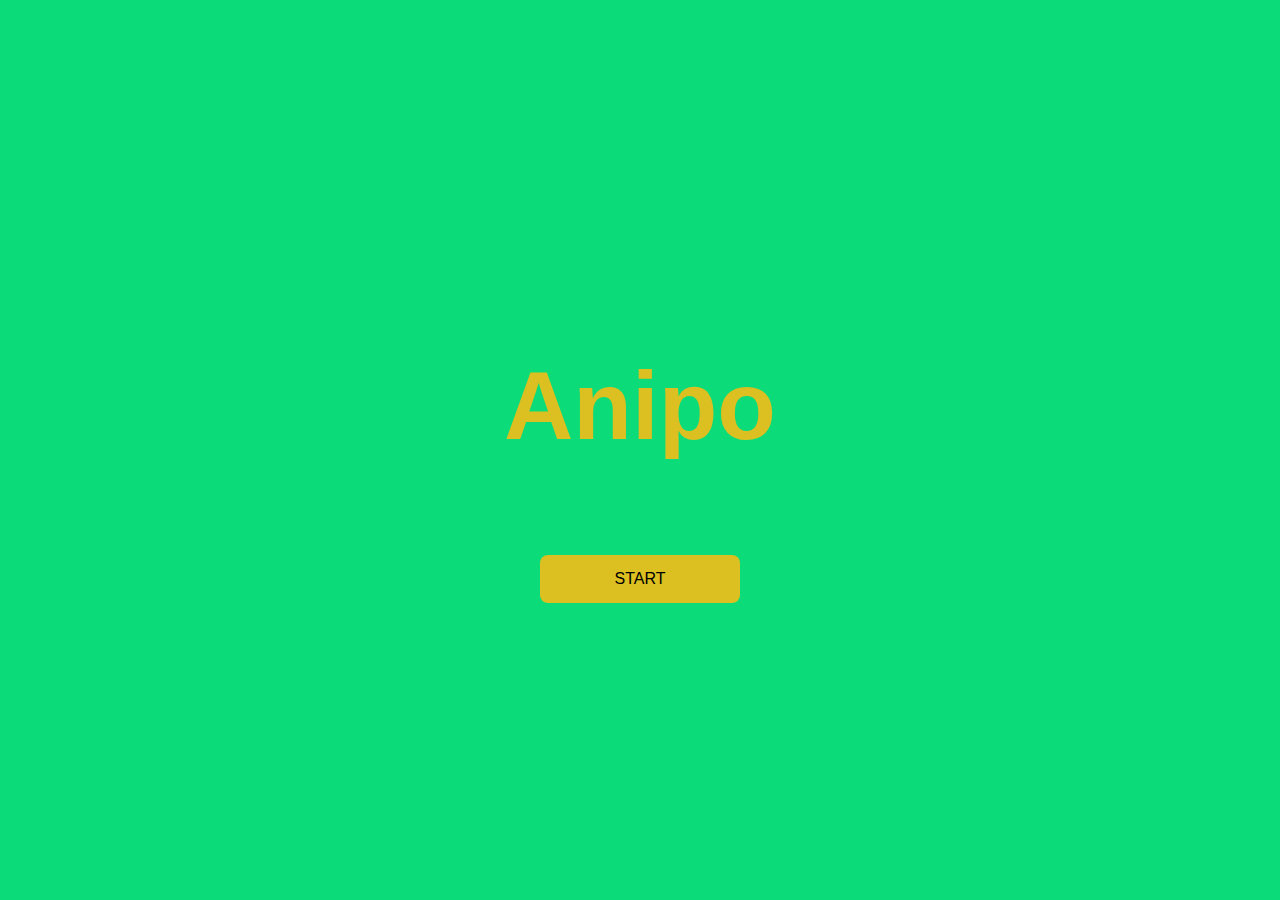
<file: index.html>
<html lang="ja">
<head>
    <meta charset="UTF-8">
    <meta name="viewport" content="width=device-width, initial-scale=1.0">
    <title>Anipo</title>
    <style>
        body {
            font-family: Arial, sans-serif;
            margin: 0;
            padding: 0;
            background-color: #0cdb79;
            display: flex;
            flex-direction: column;
            align-items: center;
            justify-content: center;
            min-height: 100vh;
            color: white;
        }
        .logo-animation {
            text-align: center;
            color: #dcbf20;
            font-size: 48px;
            animation: fadeIn 2s ease-in-out;
        }
        .start-button {
            text-align: center;
            margin-top: 20px;
        }
        button {
            margin: 10px 0;
            padding: 15px 20px;
            font-size: 16px;
            cursor: pointer;
            background-color: #dcbf20;
            color: black;
            border: none;
            border-radius: 8px;
            width: 200px;
            transition: background-color 0.3s ease;
        }
        button:hover {
            background-color: #f7e26c;
        }
        @keyframes fadeIn {
            from { opacity: 0; }
            to { opacity: 1; }
        }
    </style>
</head>
<body>
    <div class="logo-animation">
        <h1>Anipo</h1>
    </div>
    <div class="start-button">
        <button onclick="navigateTo('home.html')">START</button>
    </div>
    <script>
        function navigateTo(page) {
            window.location.href = page;
        }
    </script>
</body>
</html>
</file>
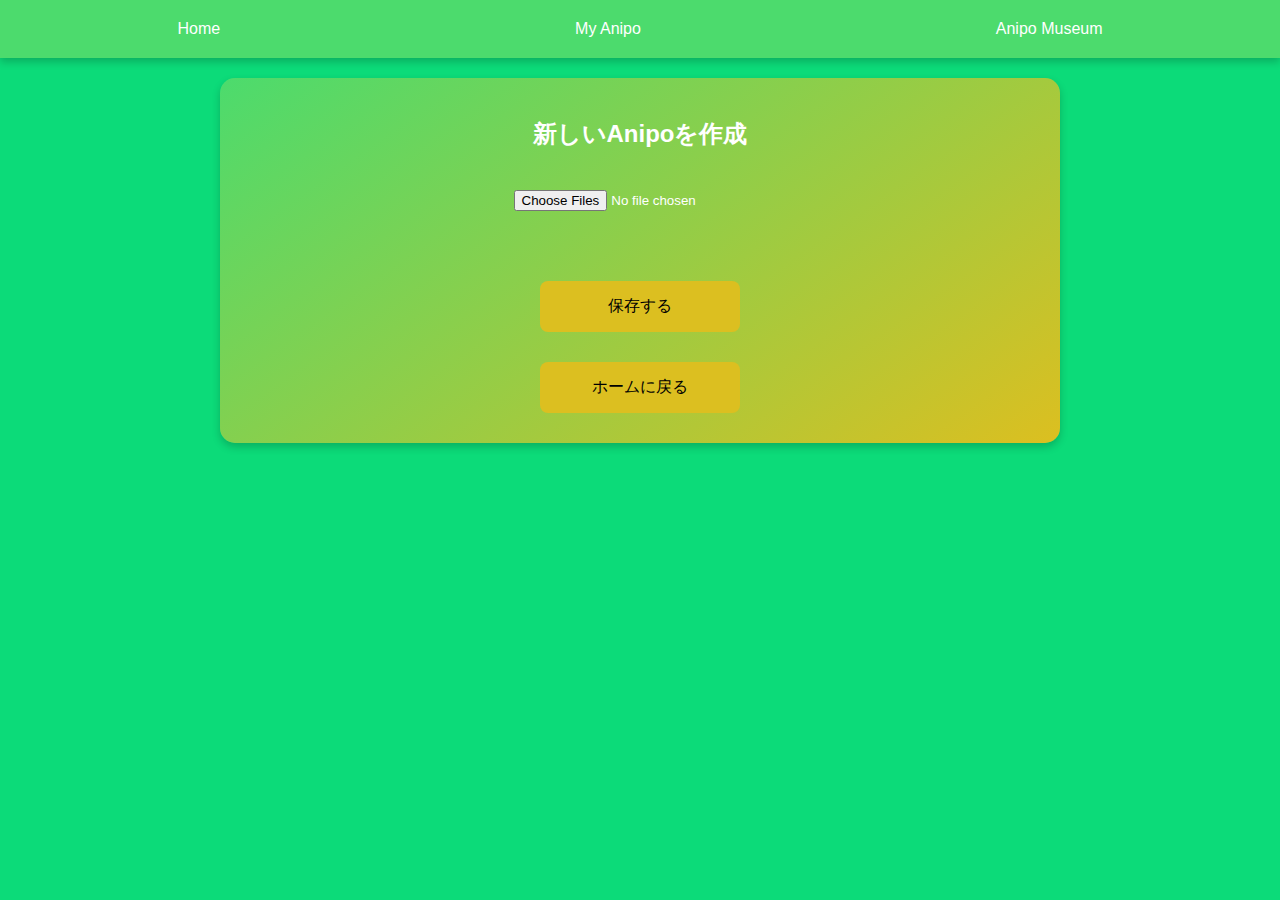
<file: anipocreate.html>
<!DOCTYPE html>
<html lang="ja">
<head>
    <meta charset="UTF-8">
    <meta name="viewport" content="width=device-width, initial-scale=1.0">
    <title>Anipo作成</title>
    <!DOCTYPE html>
<html lang="ja">
<head>
    <meta charset="UTF-8">
    <meta name="viewport" content="width=device-width, initial-scale=1.0">
    <title>Anipo作成</title>
    <link rel="stylesheet" href="styles.css">
    <style>
        body {
            font-family: Arial, sans-serif;
            margin: 0;
            padding: 0;
            background-color: #0cdb79;
            display: flex;
            flex-direction: column;
            align-items: center;
            justify-content: flex-start;
            min-height: 100vh;
            color: white;
        }
        .navbar {
            width: 100%;
            background-color: #4cdb6d;
            overflow: hidden;
            display: flex;
            justify-content: space-around;
            padding: 10px 0;
            box-shadow: 0 4px 8px rgba(0, 0, 0, 0.2);
        }
        .navbar a {
            text-decoration: none;
            color: white;
            font-size: 16px;
            padding: 10px;
            transition: background-color 0.3s ease;
        }
        .navbar a:hover {
            background-color: #dcbf20;
            border-radius: 8px;
        }
        .container {
            text-align: center;
            padding: 20px;
            background: linear-gradient(145deg, #4cdb6d, #dcbf20);
            box-shadow: 0 4px 8px rgba(0, 0, 0, 0.2);
            border-radius: 15px;
            margin: 20px;
            width: 90%;
            max-width: 800px;
        }
        input[type="file"] {
            margin: 20px 0;
        }
        #preview-container {
            display: flex;
            flex-wrap: wrap;
            gap: 10px;
            justify-content: center;
        }
        .preview-image {
            width: 100px;
            height: 100px;
            object-fit: cover;
            border: 2px solid #ccc;
            border-radius: 8px;
        }
        button {
            margin: 10px 0;
            padding: 15px 20px;
            font-size: 16px;
            cursor: pointer;
            background-color: #dcbf20;
            color: black;
            border: none;
            border-radius: 8px;
            width: 200px;
            transition: background-color 0.3s ease;
        }
        button:hover {
            background-color: #f7e26c;
        }
    </style>
</head>
<body>
    <nav class="navbar">
        <a href="home.html">Home</a>
        <a href="myanipo.html">My Anipo</a>
        <a href="anipomuseum.html">Anipo Museum</a>
    </nav>
    <div class="container">
        <h1>新しいAnipoを作成</h1>
        <input type="file" id="anipo-input" accept="image/*" multiple>
        <div id="preview-container"></div>
        <button id="save-anipo">保存する</button>
        <p id="status-message"></p>
        <button onclick="navigateTo('home.html')">ホームに戻る</button>
    </div>
    <script>
        const anipoInput = document.getElementById('anipo-input');
        const saveAnipoButton = document.getElementById('save-anipo');
        const statusMessage = document.getElementById('status-message');
        const previewContainer = document.getElementById('preview-container');

        // プレビューの表示
        anipoInput.addEventListener('change', (event) => {
            previewContainer.innerHTML = ''; // 既存のプレビューをクリア
            const files = event.target.files;

            Array.from(files).forEach(file => {
                const reader = new FileReader();
                reader.onload = () => {
                    const img = document.createElement('img');
                    img.src = reader.result;
                    img.classList.add('preview-image');
                    previewContainer.appendChild(img);
                };
                reader.readAsDataURL(file);
            });
        });

        // 保存処理
        saveAnipoButton.addEventListener('click', () => {
            const files = anipoInput.files;
            if (files.length > 0) {
                const newAnipoImages = [];
                let loadedCount = 0; // 読み込み完了カウンター

                Array.from(files).forEach(file => {
                    const reader = new FileReader();
                    reader.onload = () => {
                        newAnipoImages.push(reader.result);
                        loadedCount++;

                        // 全ての画像がロードされた場合
                        if (loadedCount === files.length) {
                            let animalImages = JSON.parse(localStorage.getItem('animalImages')) || [];
                            let allAnipo = JSON.parse(localStorage.getItem('allAnipo')) || []; // 公開データ

                            animalImages = animalImages.concat(newAnipoImages);
                            allAnipo = allAnipo.concat(newAnipoImages); // 公開画像にも追加

                            localStorage.setItem('animalImages', JSON.stringify(animalImages));
                            localStorage.setItem('allAnipo', JSON.stringify(allAnipo)); // 保存

                            statusMessage.textContent = `${files.length} 件のAnipoを保存して公開しました！`;
                        }
                    };
                    reader.onerror = () => {
                        statusMessage.textContent = "画像の読み込みに失敗しました。";
                    };
                    reader.readAsDataURL(file);
                });
            } else {
                statusMessage.textContent = "画像を選択してください。";
            }
        });

        function navigateTo(page) {
            window.location.href = page;
        }
    </script>
</body>
</html>
</file>
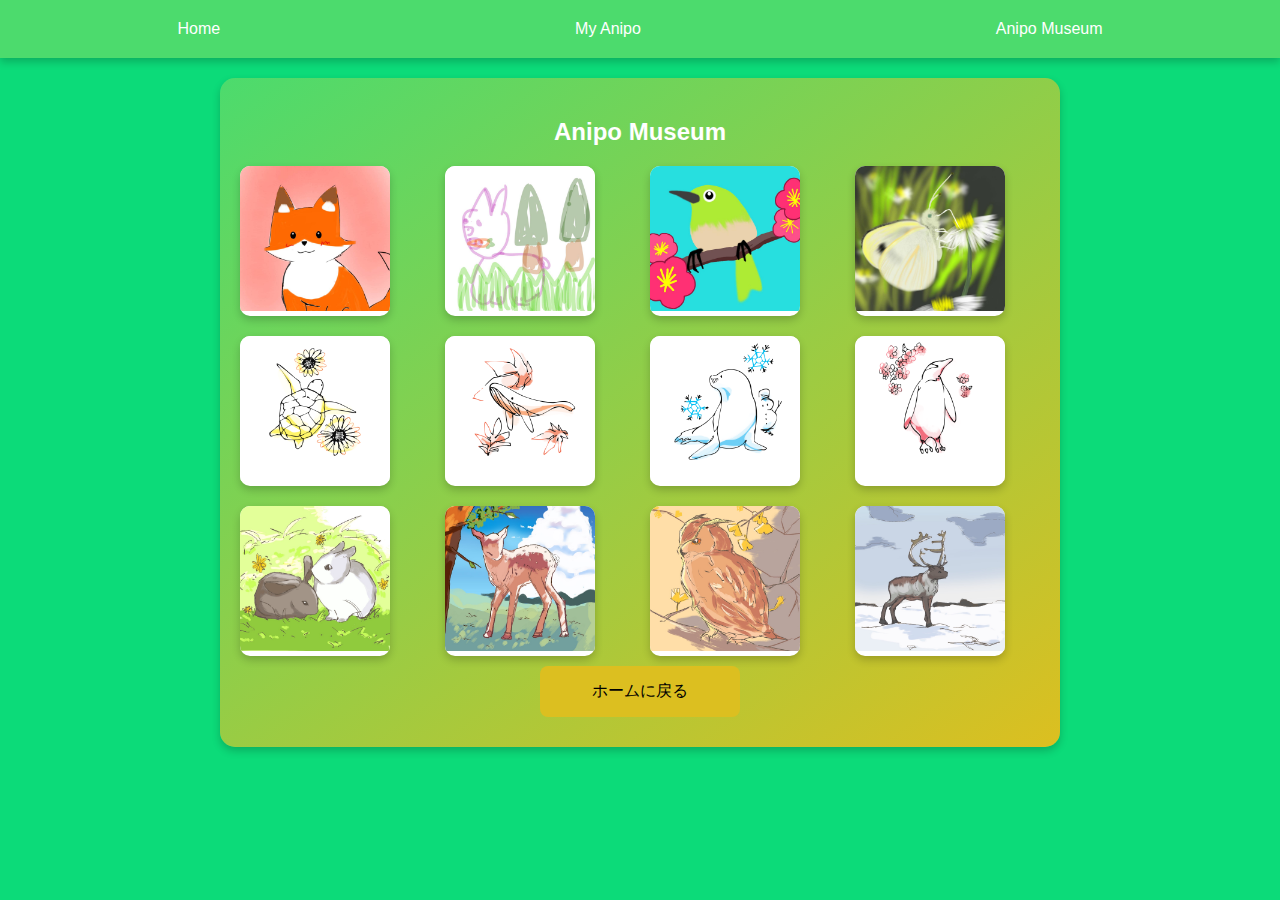
<file: anipomuseum.html>
<html lang="ja">
<head>
    <meta charset="UTF-8">
    <meta name="viewport" content="width=device-width, initial-scale=1.0">
    <title>Anipo Museum</title>
    <link rel="stylesheet" href="styles.css">
    <style>
        body {
            font-family: Arial, sans-serif;
            margin: 0;
            padding: 0;
            background-color: #0cdb79;
            display: flex;
            flex-direction: column;
            align-items: center;
            justify-content: flex-start;
            min-height: 100vh;
            color: white;
        }
        .navbar {
            width: 100%;
            background-color: #4cdb6d;
            overflow: hidden;
            display: flex;
            justify-content: space-around;
            padding: 10px 0;
            box-shadow: 0 4px 8px rgba(0, 0, 0, 0.2);
        }
        .navbar a {
            text-decoration: none;
            color: white;
            font-size: 16px;
            padding: 10px;
            transition: background-color 0.3s ease;
        }
        .navbar a:hover {
            background-color: #dcbf20;
            border-radius: 8px;
        }
        .container {
            text-align: center;
            padding: 20px;
            background: linear-gradient(145deg, #4cdb6d, #dcbf20);
            box-shadow: 0 4px 8px rgba(0, 0, 0, 0.2);
            border-radius: 15px;
            margin: 20px;
            width: 90%;
            max-width: 800px;
        }
        .gallery {
            display: grid;
            grid-template-columns: repeat(auto-fit, minmax(150px, 1fr));
            gap: 20px;
            justify-content: center;
            margin-top: 20px;
        }
        .gallery-item {
            width: 100%;
            max-width: 150px;
            aspect-ratio: 1 / 1;
            background-color: #fff;
            border-radius: 10px;
            overflow: hidden;
            box-shadow: 0 4px 8px rgba(0, 0, 0, 0.2);
            display: flex;
            align-items: center;
            justify-content: center;
        }
        .gallery-item img {
            width: 100%;
            height: 100%;
            object-fit: cover;
        }
        button {
            margin: 10px 0;
            padding: 15px 20px;
            font-size: 16px;
            cursor: pointer;
            background-color: #dcbf20;
            color: black;
            border: none;
            border-radius: 8px;
            width: 200px;
            transition: background-color 0.3s ease;
        }
        button:hover {
            background-color: #f7e26c;
        }
    </style>
</head>
<body>
    <nav class="navbar">
        <a href="home.html">Home</a>
        <a href="myanipo.html">My Anipo</a>
        <a href="anipomuseum.html">Anipo Museum</a>
    </nav>
    <div class="container">
        <h1>Anipo Museum</h1>
        <div class="gallery" id="museum-gallery">
            <!-- Anipo images will be dynamically loaded here -->
        </div>
        <button onclick="navigateTo('home.html')">ホームに戻る</button>
    </div>
    <script src="anipomuseum.js"></script>
</body>
</html>
</file>
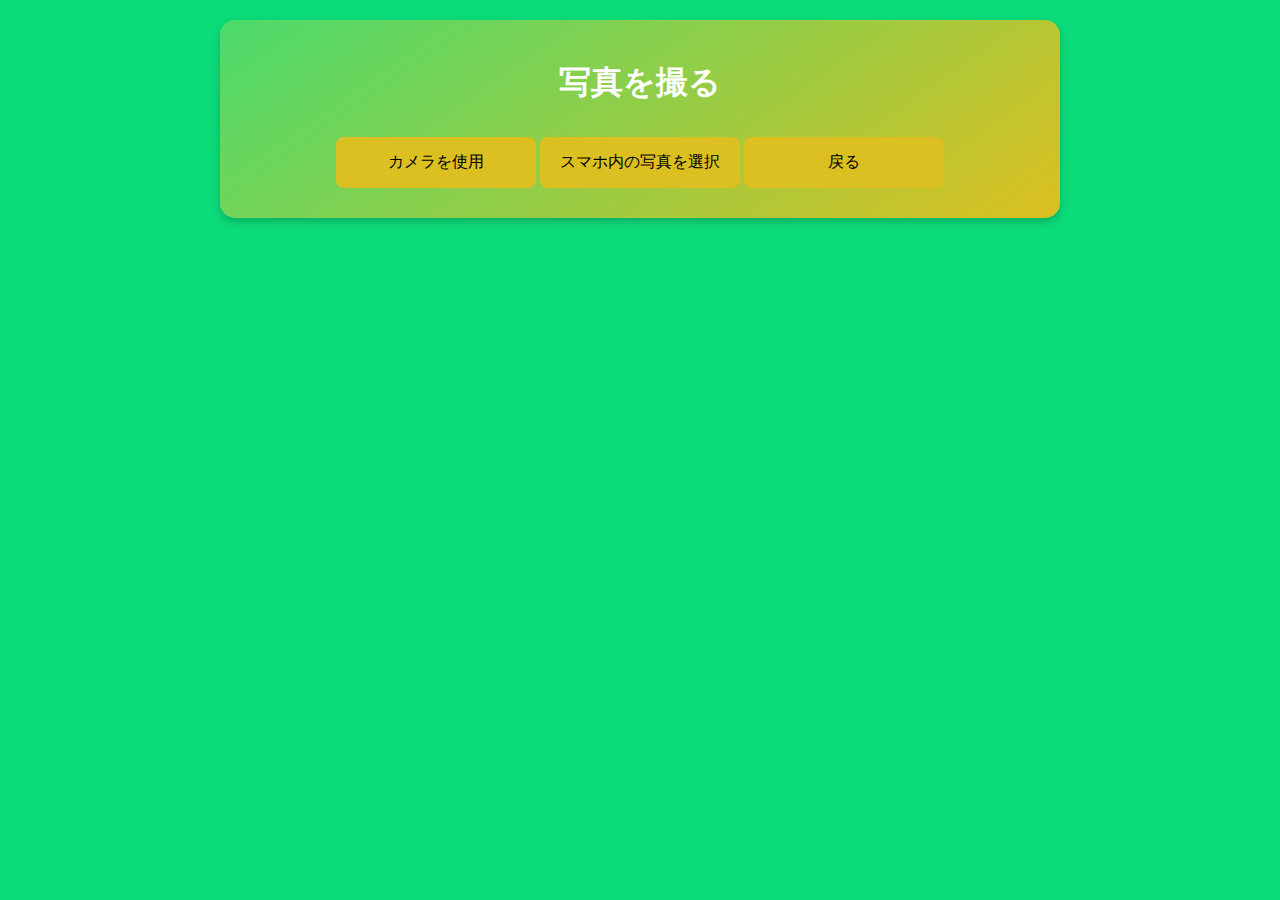
<file: capture.html>
<html lang="ja">
<head>
    <meta charset="UTF-8">
    <meta name="viewport" content="width=device-width, initial-scale=1.0">
    <title>写真を撮る</title>
    <style>
        body {
            font-family: Arial, sans-serif;
            margin: 0;
            padding: 0;
            background-color: #0cdb79;
            display: flex;
            flex-direction: column;
            align-items: center;
            justify-content: flex-start;
            min-height: 100vh;
            color: white;
        }
        .navbar {
            width: 100%;
            background-color: #4cdb6d;
            overflow: hidden;
            display: flex;
            justify-content: space-around;
            padding: 10px 0;
            box-shadow: 0 4px 8px rgba(0, 0, 0, 0.2);
        }
        .navbar a {
            text-decoration: none;
            color: white;
            font-size: 16px;
            padding: 10px;
            transition: background-color 0.3s ease;
        }
        .navbar a:hover {
            background-color: #dcbf20;
            border-radius: 8px;
        }
        .container {
            text-align: center;
            padding: 20px;
            background: linear-gradient(145deg, #4cdb6d, #dcbf20);
            box-shadow: 0 4px 8px rgba(0, 0, 0, 0.2);
            border-radius: 15px;
            margin: 20px;
            width: 90%;
            max-width: 800px;
        }
        button {
            margin: 10px 0;
            padding: 15px 20px;
            font-size: 16px;
            cursor: pointer;
            background-color: #dcbf20;
            color: black;
            border: none;
            border-radius: 8px;
            width: 200px;
            transition: background-color 0.3s ease;
        }
        button:hover {
            background-color: #f7e26c;
        }
        video {
            width: 100%;
            max-width: 600px;
            border-radius: 10px;
            margin: 20px 0;
            box-shadow: 0 4px 8px rgba(0, 0, 0, 0.2);
        }
        input[type="file"] {
            margin: 20px 0;
        }
    </style>
</head>
<body>
    <div class="container">
        <h1>写真を撮る</h1>
        <video id="camera" autoplay style="display: none;"></video>
        <input type="file" id="file-input" accept="image/*" style="display: none;">
        <canvas id="snapshot" style="display:none;"></canvas>
        <button id="use-camera">カメラを使用</button>
        <button id="use-gallery">スマホ内の写真を選択</button>
        <button onclick="location.href='home.html'">戻る</button>
    </div>
    <script src="capture.js"></script>
</body>
</html>
</file>
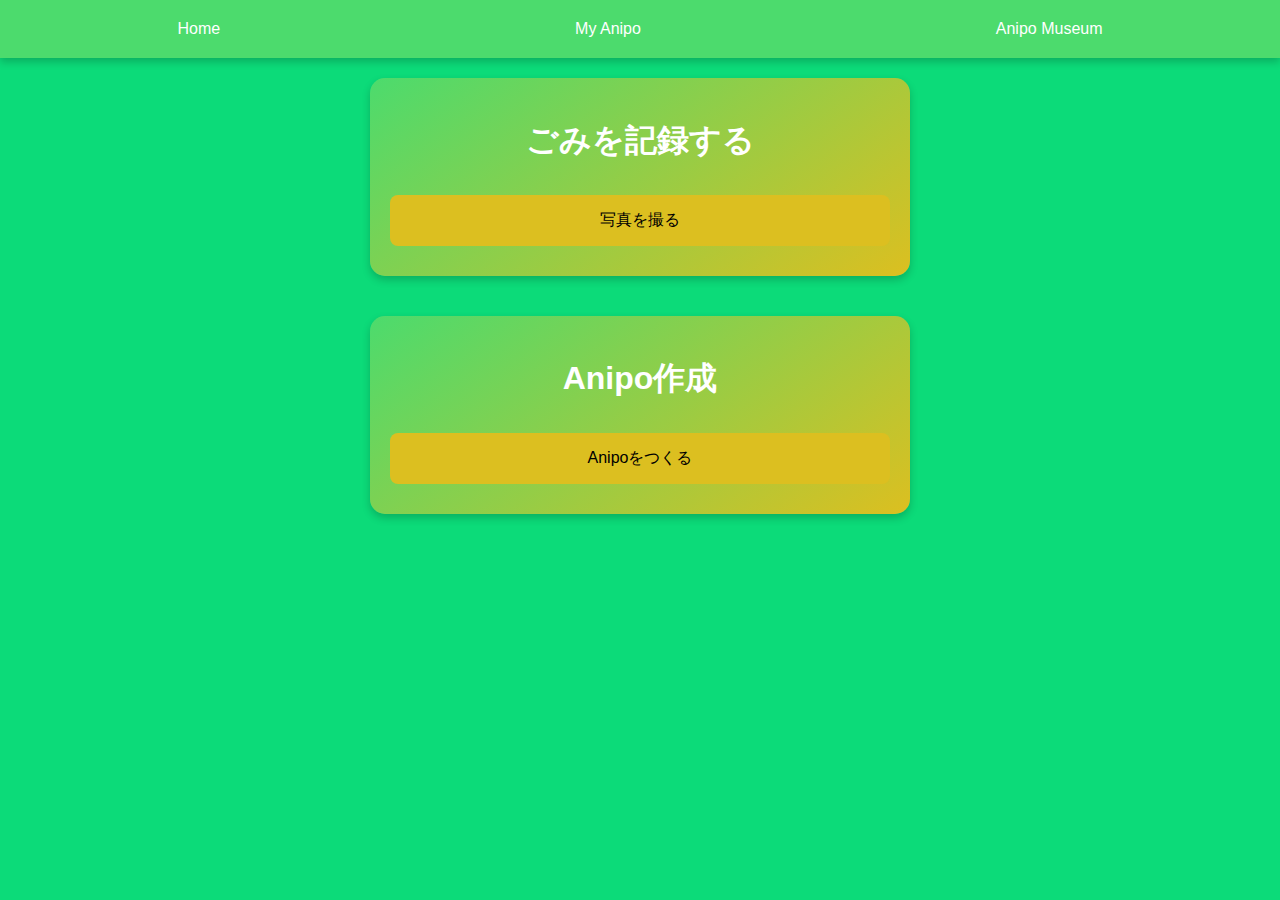
<file: home.html>
<html lang="ja">
<head>
    <meta charset="UTF-8">
    <meta name="viewport" content="width=device-width, initial-scale=1.0">
    <title>ホーム</title>
    <style>
        /* styles.css */
    body {
        font-family: Arial, sans-serif;
        margin: 0;
        padding: 0;
        background-color: #0cdb79;
        display: flex;
        flex-direction: column;
        align-items: center;
        justify-content: flex-start;
        min-height: 100vh;
        color: white;
    }
    .container {
        text-align: center;
        padding: 20px;
        background: linear-gradient(145deg, #4cdb6d, #dcbf20);
        box-shadow: 0 4px 8px rgba(0, 0, 0, 0.2);
        border-radius: 15px;
        margin: 20px;
        width: 90%;
        max-width: 500px;
    }
    button {
        margin: 10px 0;
        padding: 15px 20px;
        font-size: 16px;
        cursor: pointer;
        background-color: #dcbf20;
        color: black;
        border: none;
        border-radius: 8px;
        width: 100%;
        box-sizing: border-box;
        transition: background-color 0.3s ease;
    }
    button:hover {
        background-color: #f7e26c;
    }
    img {
        max-width: 100%;
        height: auto;
        margin-bottom: 10px;
    }
    .navbar {
        width: 100%;
        background-color: #4cdb6d;
        overflow: hidden;
        display: flex;
        justify-content: space-around;
        padding: 10px 0;
        box-shadow: 0 4px 8px rgba(0, 0, 0, 0.2);
    }
    .navbar a {
        text-decoration: none;
        color: white;
        font-size: 16px;
        padding: 10px;
        transition: background-color 0.3s ease;
    }
    .navbar a:hover {
        background-color: #dcbf20;
        border-radius: 8px;
    }
    .logo-animation {
        text-align: center;
        margin-top: 20%;
        color: #dcbf20;
        font-size: 48px;
        animation: fadeIn 2s ease-in-out;
    }
    .start-button {
        text-align: center;
        margin-top: 20px;
    }
    @keyframes fadeIn {
        from { opacity: 0; }
        to { opacity: 1; }
    }

    </style>
</head>
<body>
    <nav class="navbar">
        <a href="home.html">Home</a>
        <a href="myanipo.html">My Anipo</a>
        <a href="anipomuseum.html">Anipo Museum</a>
    </nav>
    <div class="container">
        <h1>ごみを記録する</h1>
        <button onclick="navigateTo('capture.html')">写真を撮る</button>
    </div>
    <div class="container">
        <h1>Anipo作成</h1>
        <button onclick="navigateTo('anipocreate.html')">Anipoをつくる
        </button>
    </div>
    <script>
        function navigateTo(page) {
            window.location.href = page;
        }
    </script>
</body>
</html>
</file>
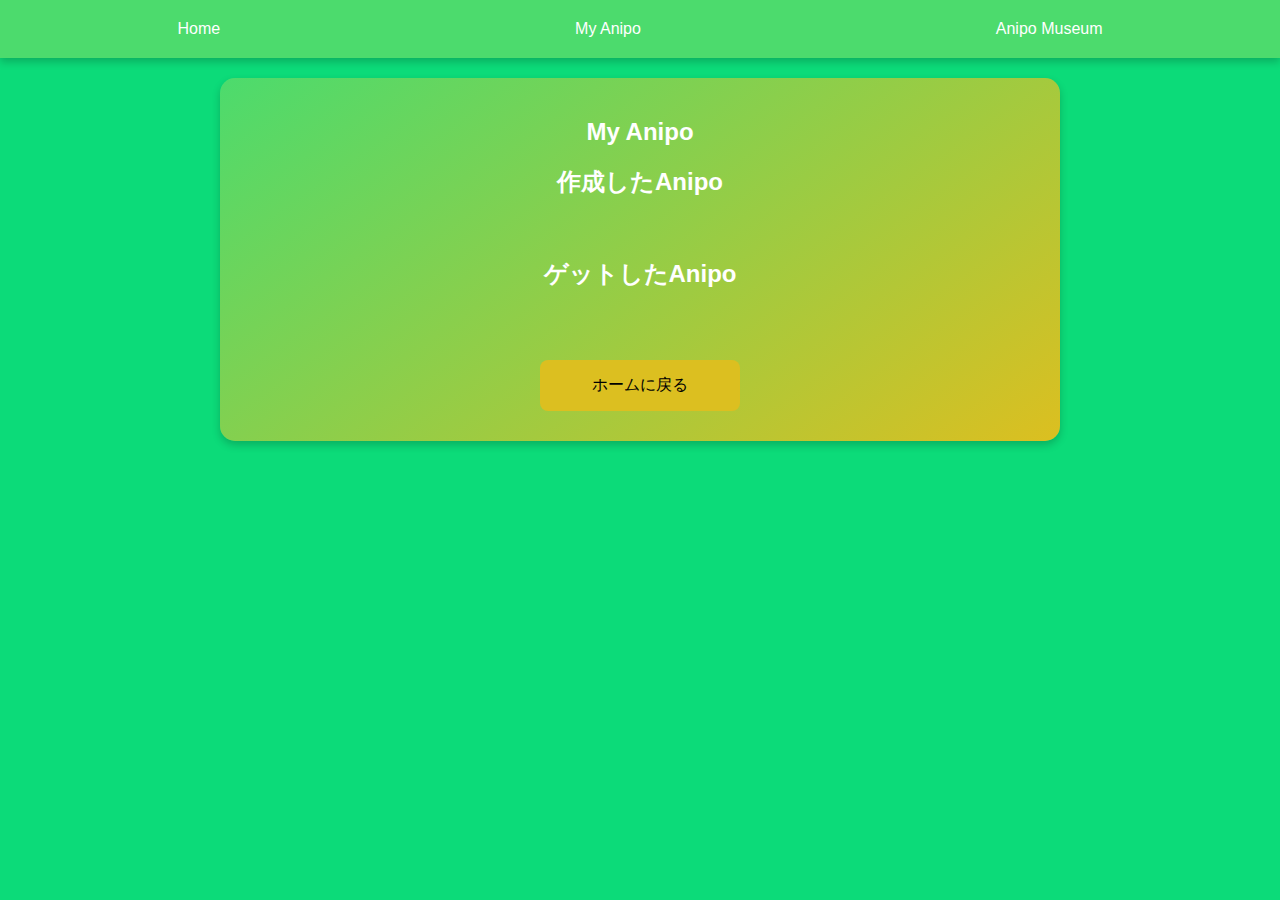
<file: myanipo.html>
<html lang="ja">
<head>
    <meta charset="UTF-8">
    <meta name="viewport" content="width=device-width, initial-scale=1.0">
    <title>My Anipo</title>
    <link rel="stylesheet" href="styles.css">
    <style>
        body {
            font-family: Arial, sans-serif;
            margin: 0;
            padding: 0;
            background-color: #0cdb79;
            display: flex;
            flex-direction: column;
            align-items: center;
            justify-content: flex-start;
            min-height: 100vh;
            color: white;
        }
        .navbar {
            width: 100%;
            background-color: #4cdb6d;
            overflow: hidden;
            display: flex;
            justify-content: space-around;
            padding: 10px 0;
            box-shadow: 0 4px 8px rgba(0, 0, 0, 0.2);
        }
        .navbar a {
            text-decoration: none;
            color: white;
            font-size: 16px;
            padding: 10px;
            transition: background-color 0.3s ease;
        }
        .navbar a:hover {
            background-color: #dcbf20;
            border-radius: 8px;
        }
        .container {
            text-align: center;
            padding: 20px;
            background: linear-gradient(145deg, #4cdb6d, #dcbf20);
            box-shadow: 0 4px 8px rgba(0, 0, 0, 0.2);
            border-radius: 15px;
            margin: 20px;
            width: 90%;
            max-width: 800px;
        }
        .gallery-row {
            margin-bottom: 20px;
        }
        .horizontal-scroll {
            display: flex;
            overflow-x: auto;
            gap: 10px;
            padding: 10px 0;
            scrollbar-width: thin;
            scrollbar-color: #ccc transparent;
        }
        .horizontal-scroll::-webkit-scrollbar {
            height: 8px;
        }
        .horizontal-scroll::-webkit-scrollbar-thumb {
            background: #ccc;
            border-radius: 4px;
        }
        .horizontal-scroll::-webkit-scrollbar-track {
            background: transparent;
        }
        .frame {
            min-width: 150px;
            height: 150px;
            border: 2px solid #ccc;
            border-radius: 8px;
            overflow: hidden;
            display: flex;
            justify-content: center;
            align-items: center;
            background: #fff;
        }
        .frame img {
            width: 100%;
            height: 100%;
            object-fit: cover;
        }
        button {
            margin: 10px 0;
            padding: 15px 20px;
            font-size: 16px;
            cursor: pointer;
            background-color: #dcbf20;
            color: black;
            border: none;
            border-radius: 8px;
            width: 200px;
            transition: background-color 0.3s ease;
        }
        button:hover {
            background-color: #f7e26c;
        }
    </style>
</head>
<body>
    <nav class="navbar">
        <a href="home.html">Home</a>
        <a href="myanipo.html">My Anipo</a>
        <a href="anipomuseum.html">Anipo Museum</a>
    </nav>
    <div class="container">
        <h1>My Anipo</h1>
        <div class="gallery-row">
            <h2>作成したAnipo</h2>
            <div id="created-gallery" class="horizontal-scroll"></div>
        </div>
        <div class="gallery-row">
            <h2>ゲットしたAnipo</h2>
            <div id="gotten-gallery" class="horizontal-scroll"></div>
        </div>
        <button onclick="navigateTo('home.html')">ホームに戻る</button>
    </div>
    <script src="myanipo.js"></script>
</body>
</html>
</file>
<file: styles.css>
body {
    font-family: Arial, sans-serif;
    margin: 0;
    padding: 0;
    background-color: #f5f5f5;
    display: flex;
    flex-direction: column;
    align-items: center;
    justify-content: flex-start;
    min-height: 100vh;
}
.container {
    text-align: center;
    padding: 20px;
    background: white;
    box-shadow: 0 4px 8px rgba(0, 0, 0, 0.1);
    border-radius: 8px;
    margin: 10px;
    width: 90%;
    max-width: 500px;
}
button {
    margin: 10px 0;
    padding: 15px 20px;
    font-size: 16px;
    cursor: pointer;
    background-color: #007bff;
    color: white;
    border: none;
    border-radius: 4px;
    width: 100%;
    box-sizing: border-box;
}
button:hover {
    background-color: #0056b3;
}
img {
    max-width: 100%;
    height: auto;
    margin-bottom: 10px;
}
.navbar {
    width: 100%;
    background-color: #333;
    overflow: hidden;
    display: flex;
    justify-content: space-around;
    padding: 10px 0;
}
.navbar a {
    text-decoration: none;
    color: white;
    font-size: 16px;
    padding: 10px;
}
.navbar a:hover {
    background-color: #575757;
    border-radius: 5px;
}
.logo-animation {
    text-align: center;
    margin-top: 20%;
}
.start-button {
    text-align: center;
    margin-top: 20px;
}
.frame {
    position: relative;
    width: 90%;
    max-width: 300px;
    background: linear-gradient(145deg, #ffd700, #d4af37);
    border: 10px solid #b8860b;
    border-radius: 10px;
    box-shadow: 
        0 0 10px rgba(0, 0, 0, 0.5),
        0 0 20px rgba(0, 0, 0, 0.3),
        inset 0 0 10px rgba(255, 255, 255, 0.5),
        inset 0 0 20px rgba(255, 255, 255, 0.3);
    padding: 15px;
    overflow: hidden;
    margin: 20px auto;
}

.frame:before {
    content: '';
    position: absolute;
    top: -10px;
    left: -10px;
    width: calc(100% + 20px);
    height: calc(100% + 20px);
    border: 15px solid #daa520;
    border-radius: 15px;
    box-shadow: 
        0 0 10px rgba(0, 0, 0, 0.6),
        0 0 25px rgba(0, 0, 0, 0.4),
        inset 0 0 15px rgba(255, 255, 255, 0.5),
        inset 0 0 30px rgba(255, 255, 255, 0.3);
    z-index: -1;
}
  
h1 {
    font-size: 24px;
    margin: 20px 0;
}
p {
    font-size: 16px;
    margin: 10px 0;
}
#preview-container {
    display: flex;
    flex-wrap: wrap;
    gap: 10px;
    margin: 20px 0;
}

.preview-image {
    width: 100px;
    height: 100px;
    object-fit: cover;
    border: 2px solid #ccc;
    border-radius: 8px;
}
.gallery-row {
    margin-bottom: 20px;
}

.horizontal-scroll {
    display: flex;
    overflow-x: auto;
    gap: 10px;
    padding: 10px 0;
    scrollbar-width: thin;
    scrollbar-color: #ccc transparent;
}

.horizontal-scroll::-webkit-scrollbar {
    height: 8px;
}

.horizontal-scroll::-webkit-scrollbar-thumb {
    background: #ccc;
    border-radius: 4px;
}

.horizontal-scroll::-webkit-scrollbar-track {
    background: transparent;
}

.frame {
    min-width: 150px;
    height: 150px;
    border: 2px solid #ccc;
    border-radius: 8px;
    overflow: hidden;
    display: flex;
    justify-content: center;
    align-items: center;
    background: #fff;
}

.frame img {
    width: 100%;
    height: 100%;
    object-fit: cover;
}
</file>
